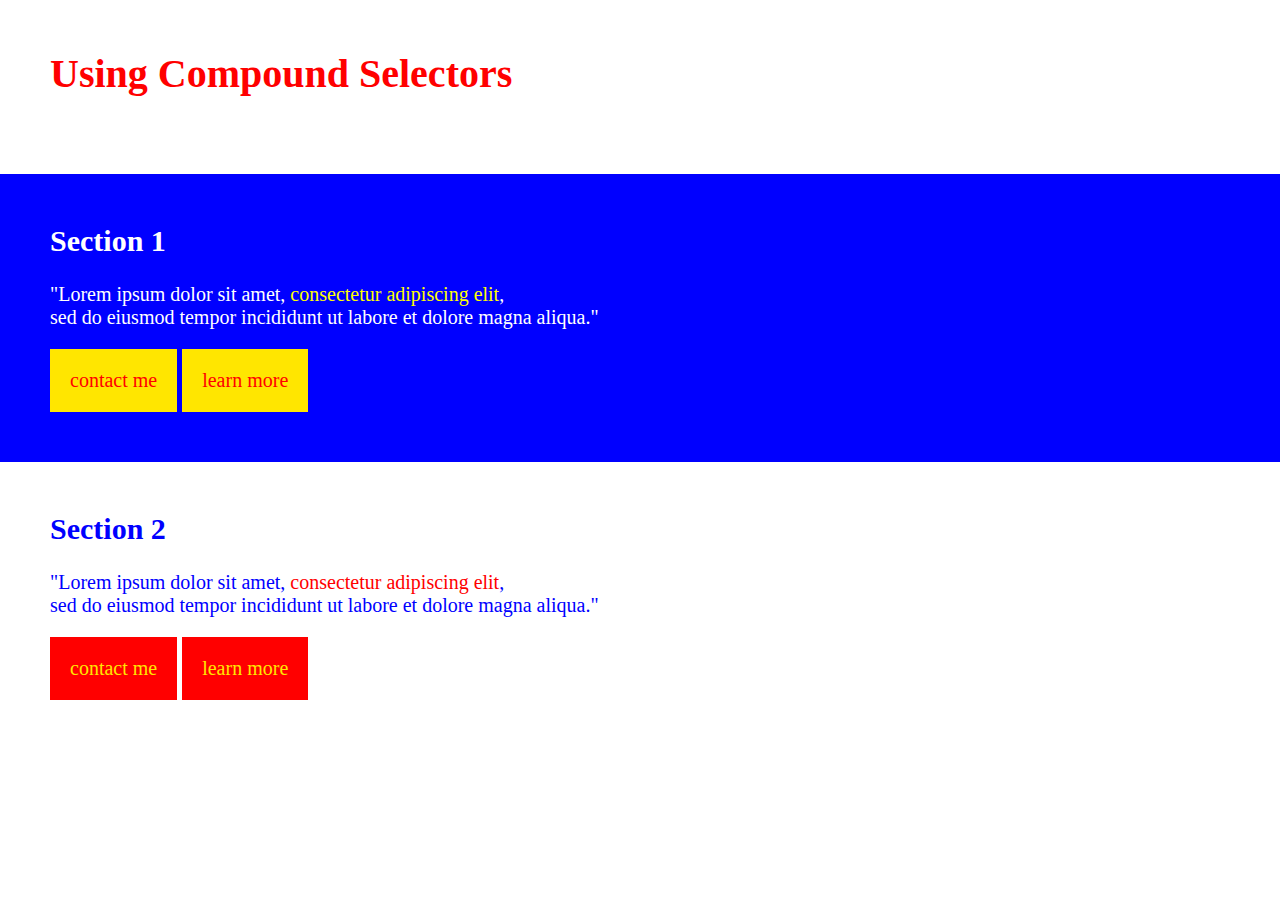
<file: compoundindex.html>
<!DOCTYPE html>
<html lang="en">
<head>
    <meta charset="UTF-8">
    <meta name="viewport" 
    content="width=device-width, 
    initial-scale=1.0">
    <link rel="stylesheet" href="compoundstyle.css">
    <title>Document</title>
</head>
    <body>
        <header>
            <h1>Using Compound Selectors</h1>
        </header>

        <section id='section-1'>
            <h2>Section 1</h2>
                <p>
                    "Lorem ipsum dolor sit amet, <a class='link' href='#'>consectetur adipiscing elit</a>, <br>
                    sed do eiusmod tempor incididunt ut labore et dolore magna aliqua."
                </p>
                <a class='btn-light' href="#">contact me</a>
                <a class='btn-light' href="#">learn more</a>
        </section>
        <section id='section-2'>
            <h2>Section 2</h2>
                <p>
                    "Lorem ipsum dolor sit amet, <a class='link' href='#'>consectetur adipiscing elit</a>, <br>
                    sed do eiusmod tempor incididunt ut labore et dolore magna aliqua."
                </p>
                <a class='btn-accented' href="#">contact me</a>
                <a class='btn-accented' href="#">learn more</a>
        </section>
    </body>
</html>
</file>
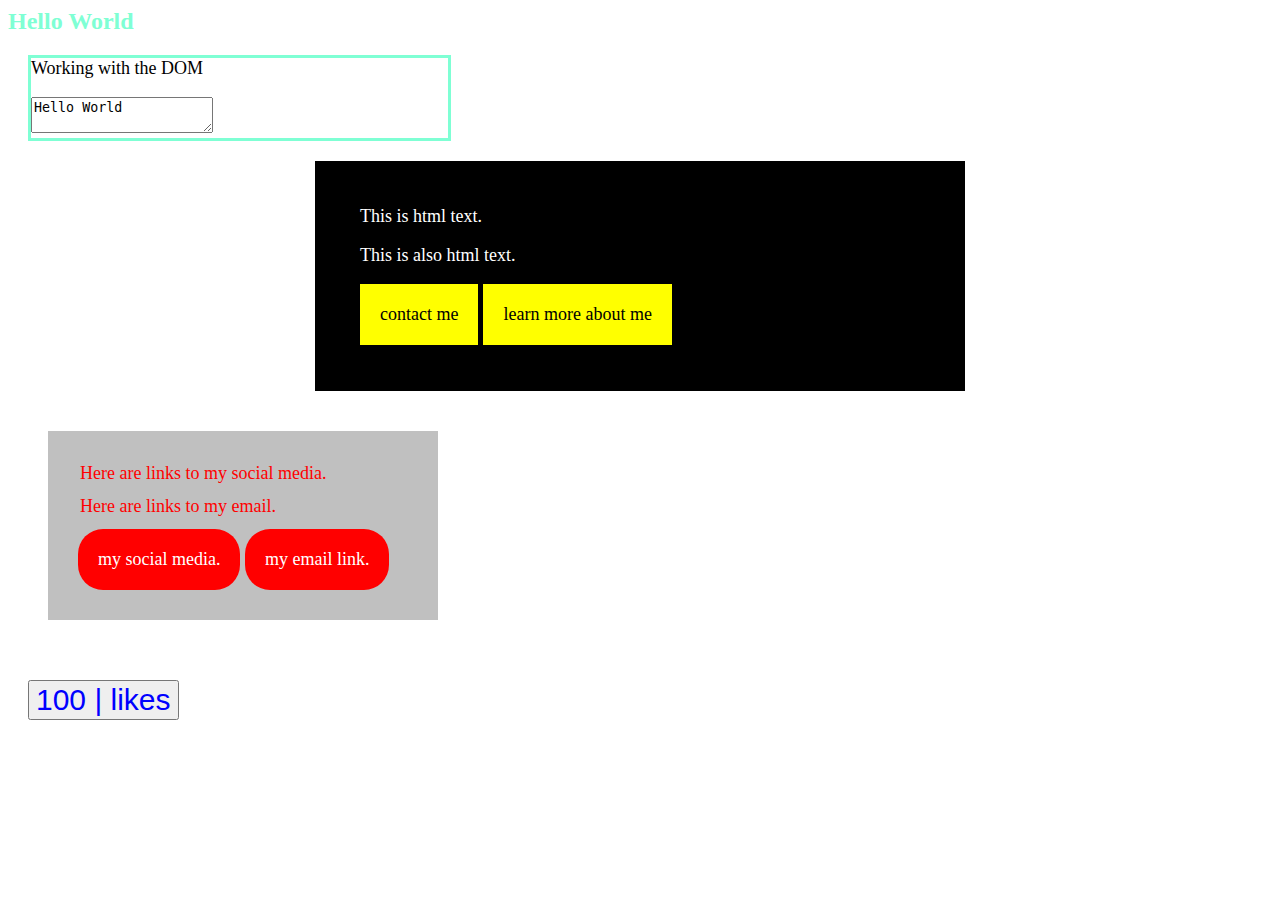
<file: index1.html>
<!DOCTYPE html>
<html lang="en">
<head>
    <meta charset="UTF-8">
    <meta name="viewport" content="width=device-width, initial-scale=1.0">

    <link rel="stylesheet" href="testStyle.css">
    <title>Document</title>
</head>
    <body>
        <h1 style="color:aquamarine">Hello World</h1>
        <div id='main-div' 
            style="border: solid aquamarine; 
            width: 33%;"
        >
        </div>

        <div id='card'>
            <p>This is html text.</p>
            <p>This is also html text.</p>

            <p class='links'>
                <!-- creating and styling inline-block elements -->
                <a class='a-button' href="#" >contact me</a>

                <a class='a-button' href="#" >learn more about me</a>
            </p>
        </div>

        <div id='new-card'>
            <p class='msg-p'>Here are links to my social media.</p>
            <p class='msg-p'>Here are links to my email.</p>

            <p class='new-links'>
                <a class='b-button' href="#">my social media.</a>

                <a class='b-button' href="#">my email link.</a>
            </p>
        </div>

        <span>
            <input 
                id='counter-button' 
                type='button' 
                value="100 | likes" 
                style='font-size: 30px; 
                color:blue; 
                cursor: pointer;'
            >
        </span>

    </body>
    <script src='index1.mjs'>
    </script>
</html>
</file>
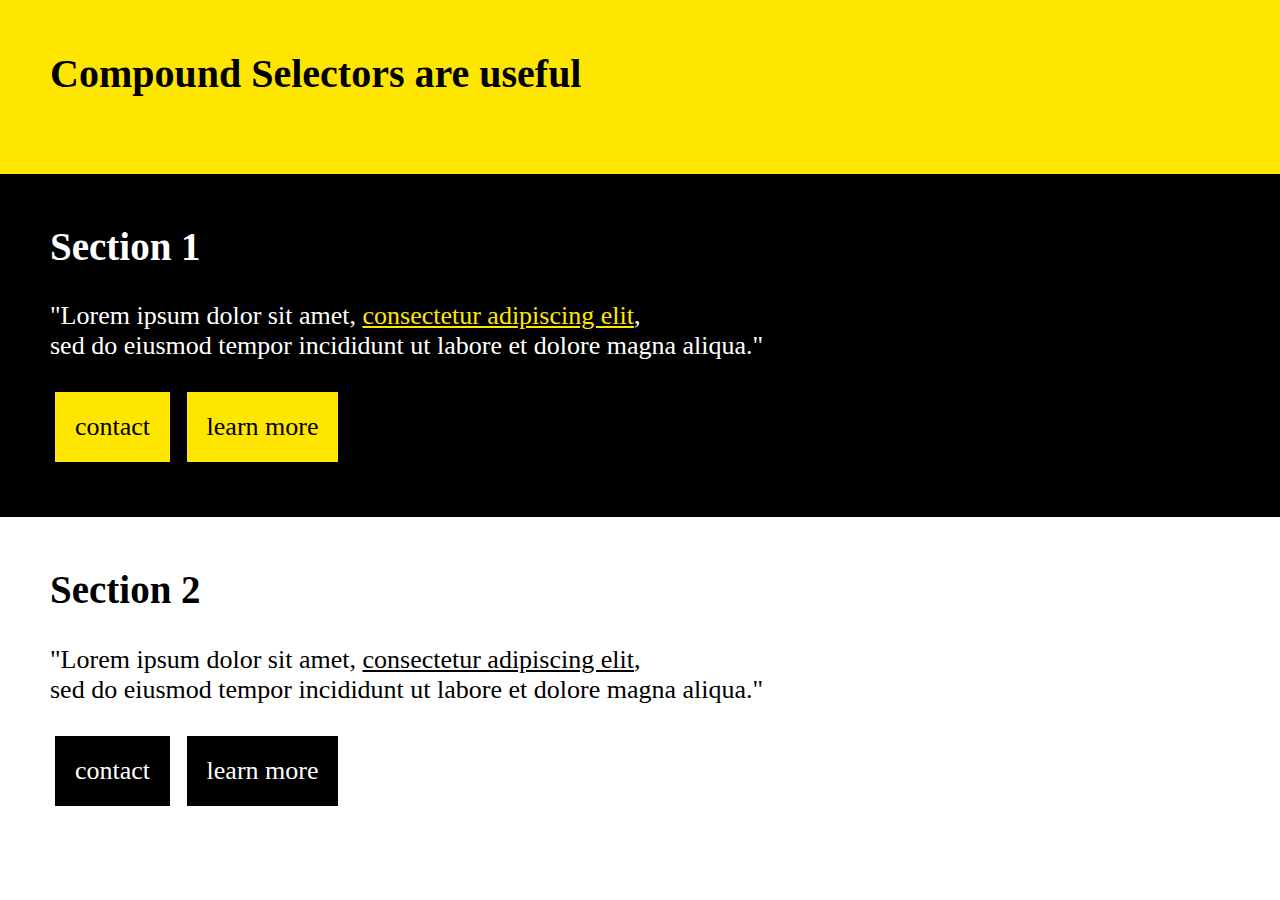
<file: index2.html>
<!DOCTYPE html>
<html lang="en">
<head>
    <link rel="stylesheet" href="testStyle1.css">
    <meta charset="UTF-8">
    <meta name="viewport" content="width=device-width, initial-scale=1.0">
    <title>Document</title>
</head>
    <body>
        <header>
            <h1>Compound Selectors are useful</h1>
        </header>

        <section class='section-one'>
            <h2>Section 1</h2>
            <p>"Lorem ipsum dolor sit amet, <a href='#'>consectetur adipiscing elit</a>, <br>
                sed do eiusmod tempor incididunt ut labore et dolore magna aliqua."
            </p>

            <a href="" class='btn'>contact</a>
            <a href="" class='btn'>learn more</a>
        </section>

        <section class='section-two'>
            <h2>Section 2</h2>
            <p>"Lorem ipsum dolor sit amet, <a href='#'>consectetur adipiscing elit</a>, <br>
                sed do eiusmod tempor incididunt ut labore et dolore magna aliqua."
            </p>

            <a href="" class='btn'>contact</a>
            <a href="" class='btn'>learn more</a>
        </section>
    </body>
</html>
</file>
<file: compoundstyle.css>
body{
    margin: 0;
    font-size: 20px;
}

a{
    text-decoration: none;
}


h1, h2, p{
    margin-top: 0;
} 

header, section{
    padding: 50px;
}

h1{
    color: red;
    font-size: 40px;
}

h2{
    font-size: 30px;
}

.btn-light{
    display: inline-block;
    text-decoration: none;
    background: #ffe600;
    padding: 20px;
    color: red;
}

.btn-accented{
    display: inline-block;
    text-decoration: none;
    background: red;
    padding: 20px;
    color: #ffe600;
}

.btn-light:hover{/*we use the same styling for each btn.*/
    background: red;
    color: #ffe600;
}

.btn-accented:hover{/*we use the same styling for each btn.*/
    background: #ffe600;
    color: red;
}

#section-1 .link{
    color:yellow;
}

#section-1{
    background-color: blue;
    color:white;
}

#section-2 .link{
    color:red;
}

#section-2{
    color:blue;
}
</file>
<file: testStyle.css>
body{
    font-size: 18px;
}
#card{
    background: #000;
    color: white;
    width: 560px;

    margin:0 auto;/*gives each side an equal amount of margin/space.*/
    /*margin-left: auto;
    margin-right: auto;
    gives each side an equal amount of margin/space.
    */
    padding: 45px;
}

h1, p{/*selecting multiple elements for consistency.
    before getting to detailed versions.*/
    margin-top: 0;
}

h1{
    font-size: 24px;
}

.links{
    margin-top: 5px;
    margin-bottom: 0.5px;
}


/*******************/
#main-div, #counter-button{
    margin: 20px;
}

.a-button{
    background: yellow;
    color: black;
    padding: 20px;
    display: inline-block;
    margin-right: 0.5px;
    text-decoration: none;
}

.a-button:hover{
    background: white;
}

#new-card{
    background:silver;
    margin: 40px;
    padding:20px;
    width: 350px;
}

.new-links{
    margin: 10px;
}

.msg-p{
    color:red;
    padding-left: 7px;
    margin: 12px 5px;
}

.msg-p:hover{
    color:white;
}

.b-button{
    color:white;
    display: inline-block;
    background: red;
    padding: 20px;
    margin:0 auto;
    text-decoration: none;
    border-radius: 25px;
}

.b-button:hover, .b-button:active{
    background-color: bisque;
    color:red;
    font-size: 40px;
    font-style: oblique;
}
</file>
<file: testStyle1.css>
body{
    margin: 0;
    font-size: 26px;
}

h1, h2, p{
    margin-top: 0;
}

h1{
    font-size: 40px;
}

a{
    color: #ffe600;
}

header, section{
    padding: 50px;
}

header{
    padding: 50px;
    background: #ffe600;
    color: black;
}

.btn{
    display: inline-block;
    padding: 20px;
    margin: 5px;
    text-decoration: none;
}

.section-one{
    background: black;
    color:white;
}

.section-one .btn{ /*compound selectors*/
    background:#FFE600;
    color: black;
}

.section-one .btn:hover{
    background: white;
}

.section-two a{
    color:black;
}

.section-two .btn{
    background: black;
    color: white;
}

.section-two .btn:hover{
    background: #FFE600;
    color:black;
}
</file>
